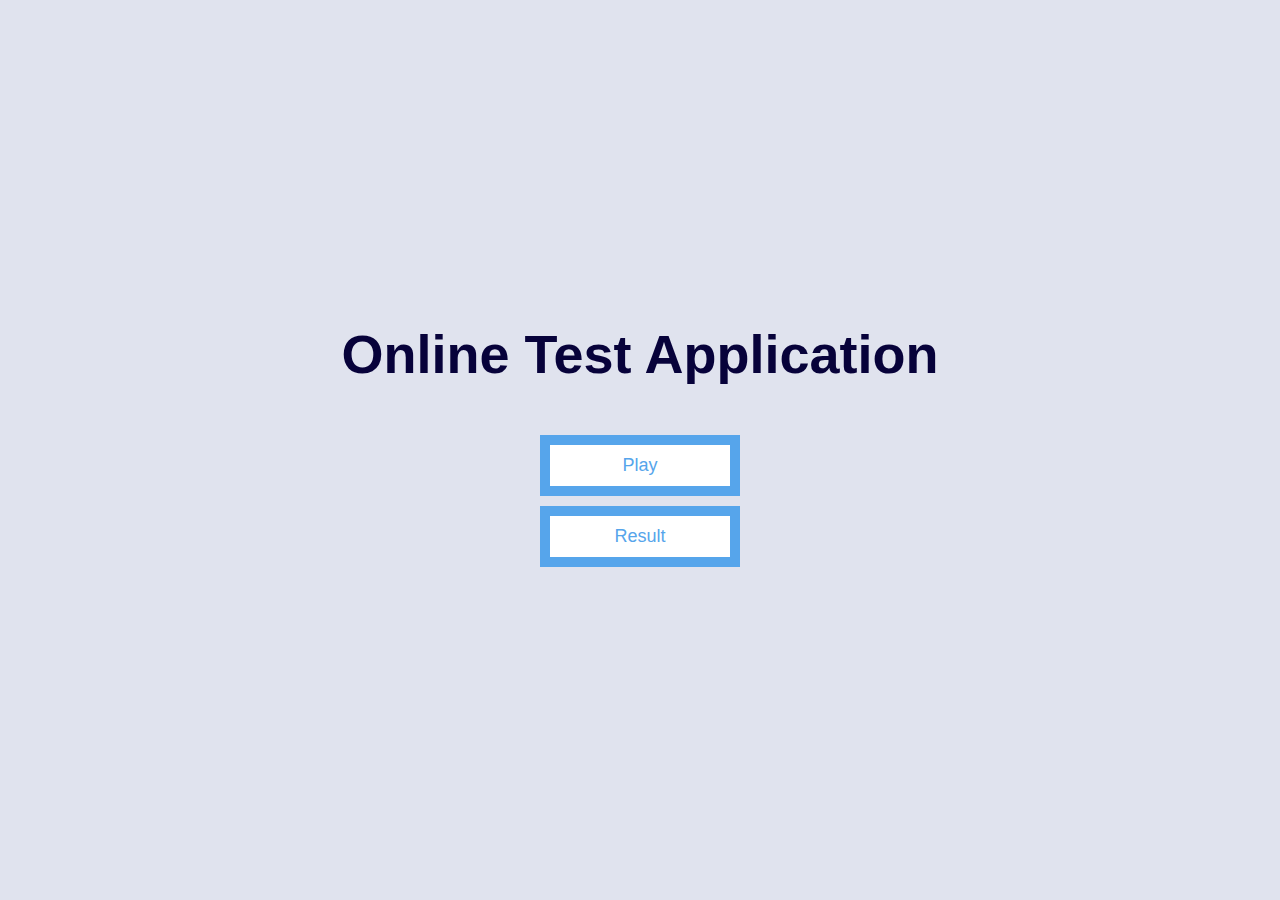
<file: index.html>
<!DOCTYPE html>
<html lang="en">
  <head>
    <meta charset="UTF-8" />
    <meta name="viewport" content="width=device-width, initial-scale=1.0" />
    <meta http-equiv="X-UA-Compatible" content="ie=edge" />
    <title>Online Test Application</title>
    <link rel="stylesheet" href="app.css" />
  </head>
  <body>
    <div class="container">
      <div id="home" class="flex-center flex-column">
        <h1>Online Test Application</h1>
        <a class="btn" href="./game.html">Play</a>
        <a class="btn" href="./highscores.html">Result</a>
      </div>
    </div>
  </body>
</html>
</file>
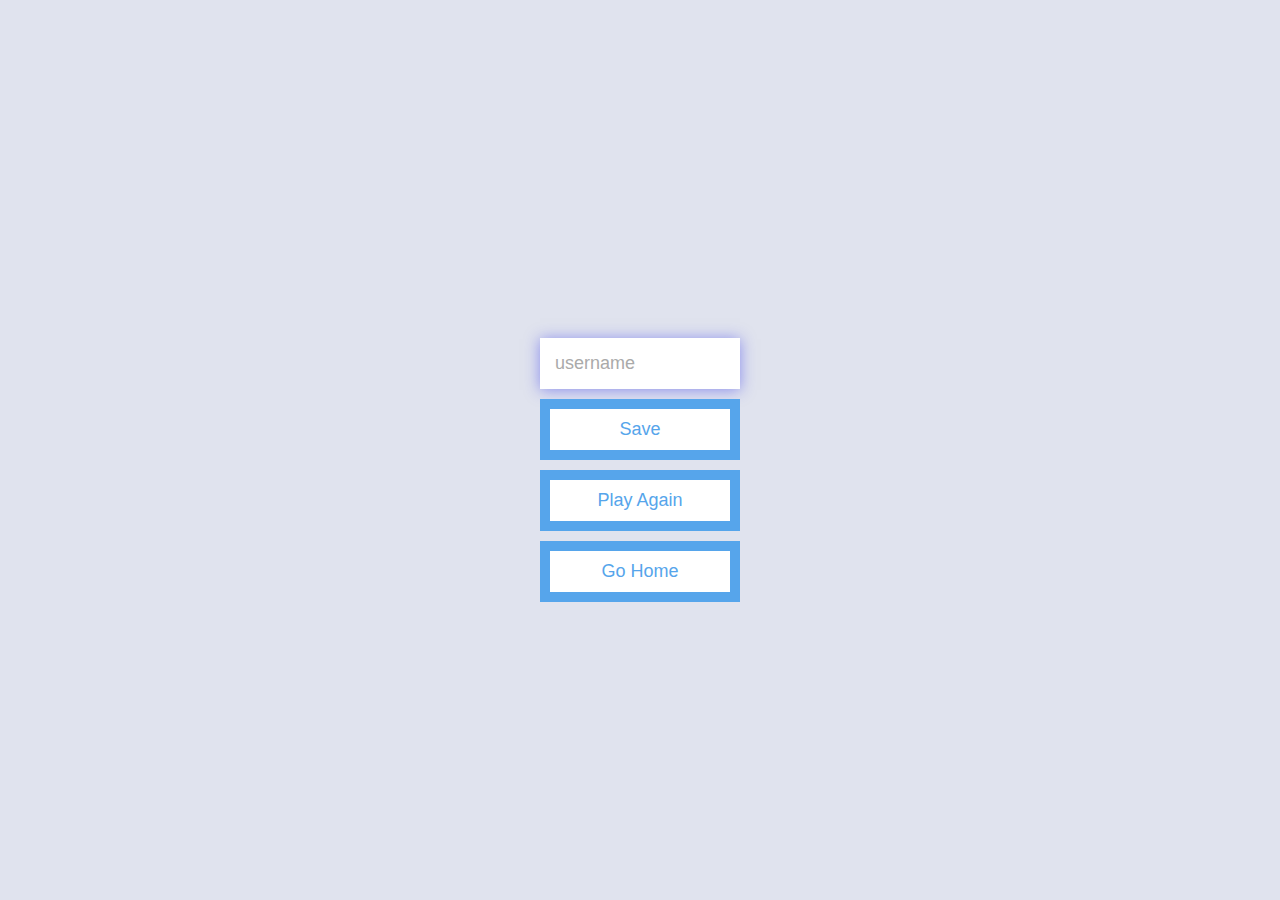
<file: end.html>
<!DOCTYPE html>
<html lang="en">
  <head>
    <meta charset="UTF-8" />
    <meta name="viewport" content="width=device-width, initial-scale=1.0" />
    <meta http-equiv="X-UA-Compatible" content="ie=edge" />
    <title>Congrats!</title>
    <link rel="stylesheet" href="app.css" />
  </head>
  <body>
    <div class="container">
      <div id="end" class="flex-center flex-column">
        <h1 id="finalScore"></h1>
        <form>
          <input
            type="text"
            name="username"
            id="username"
            placeholder="username"
          />
          <button
            type="submit"
            class="btn"
            id="saveScoreBtn"
            onclick="saveHighScore(event)"
            disabled
          >
        Save
          </button>
        </form>
        <a class="btn" href="./game.html">Play Again</a>
        <a class="btn" href="./index.html">Go Home</a>
      </div>
    </div>
    <script src="end.js"></script>
  </body>
</html>
</file>
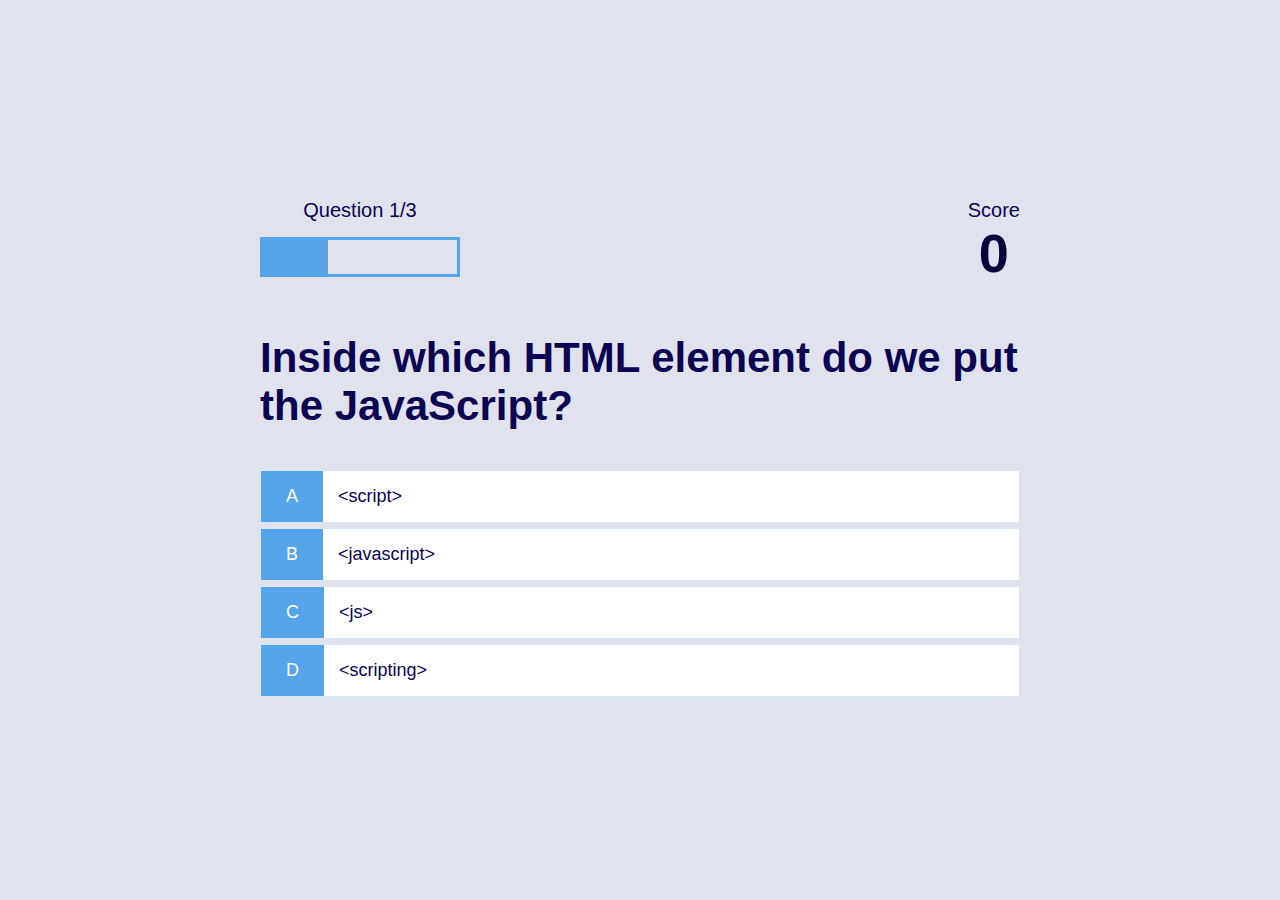
<file: game.html>
<!DOCTYPE html>
<html lang="en">
  <head>
    <meta charset="UTF-8" />
    <meta name="viewport" content="width=device-width, initial-scale=1.0" />
    <meta http-equiv="X-UA-Compatible" content="ie=edge" />
    <title>Online Test Application - Play</title>
    <link rel="stylesheet" href="app.css" />
    <link rel="stylesheet" href="game.css" />
  </head>
  <body>
    <div class="container">
      <div id="game" class="justify-center flex-column">
        <div id="hud">
          <div id="hud-item">
            <p id="progressText" class="hud-prefix">
              Question
            </p>
            <div id="progressBar">
              <div id="progressBarFull"></div>
            </div>
          </div>
          <div id="hud-item">
            <p class="hud-prefix">
              Score
            </p>
            <h1 class="hud-main-text" id="score">
              0
            </h1>
          </div>
        </div>
        <h2 id="question">What is the answer to this questions?</h2>
        <div class="choice-container">
          <p class="choice-prefix">A</p>
          <p class="choice-text" data-number="1">Choice 1</p>
        </div>
        <div class="choice-container">
          <p class="choice-prefix">B</p>
          <p class="choice-text" data-number="2">Choice 2</p>
        </div>
        <div class="choice-container">
          <p class="choice-prefix">C</p>
          <p class="choice-text" data-number="3">Choice 3</p>
        </div>
        <div class="choice-container">
          <p class="choice-prefix">D</p>
          <p class="choice-text" data-number="4">Choice 4</p>
        </div>
      </div>
    </div>
    <script src="game.js"></script>
  </body>
</html>
</file>
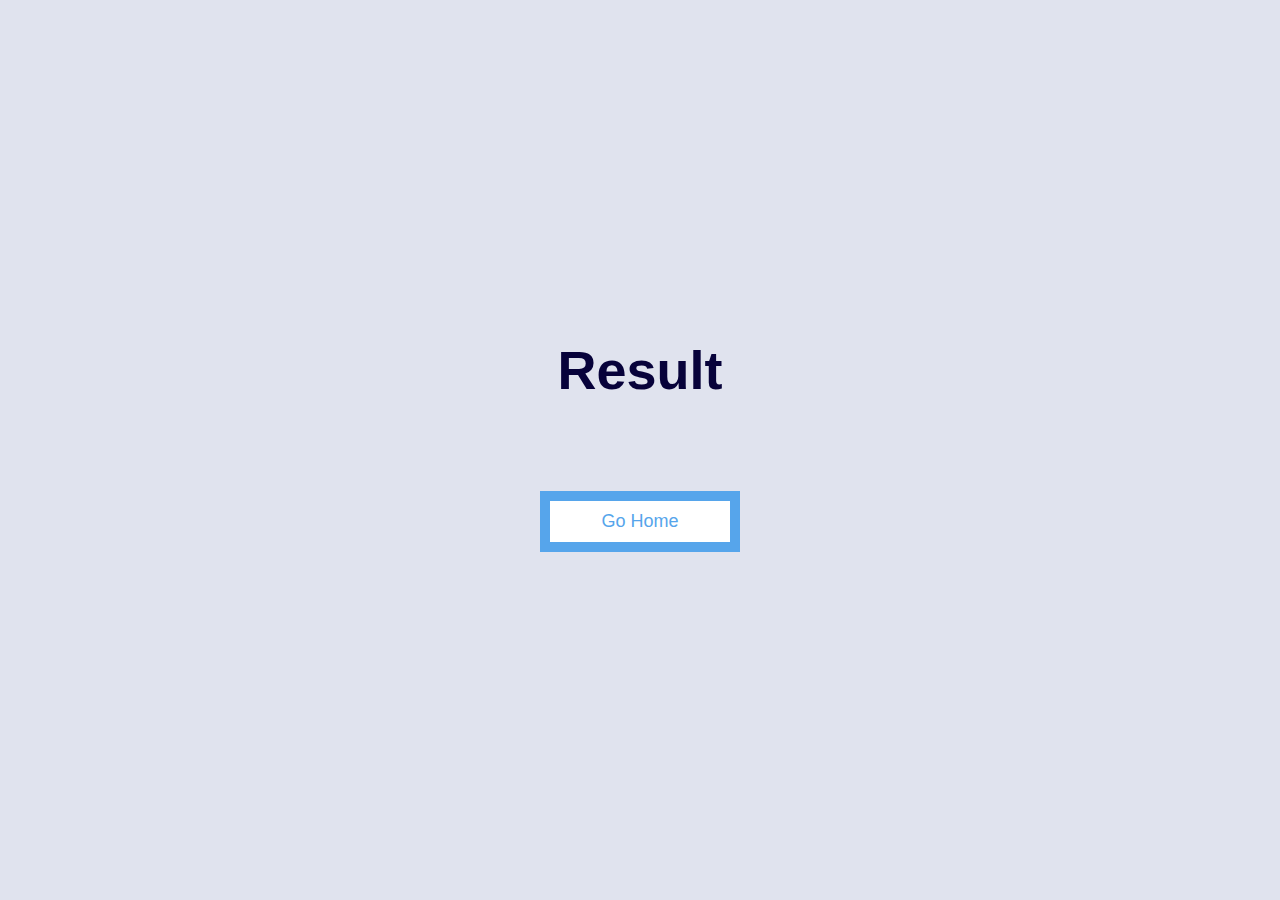
<file: highscores.html>
<!DOCTYPE html>
<html lang="en">
  <head>
    <meta charset="UTF-8" />
    <meta name="viewport" content="width=device-width, initial-scale=1.0" />
    <meta http-equiv="X-UA-Compatible" content="ie=edge" />
    <title>Result</title>
    <link rel="stylesheet" href="app.css" />
    <link rel="stylesheet" href="highscores.css" />
  </head>
  <body>
    <div class="container">
      <div id="highScores" class="flex-center flex-column">
        <h1 id="finalScore">Result</h1>
        <ul id="highScoresList"></ul>
        <a class="btn" href="./index.html">Go Home</a>
      </div>
    </div>
    <script src="highscores.js"></script>
  </body>
</html>
</file>
<file: app.css>
:root {
  background-color: #e0e3ee;
  font-size: 62.5%;
}

* {
  box-sizing: border-box;
  font-family: Arial, Helvetica, sans-serif;
  margin: 0;
  padding: 0;
  color: rgb(11, 4, 83);
}

h1,
h2,
h3,
h4 {
  margin-bottom: 1rem;
}

h1 {
  font-size: 5.4rem;
  color: #07023a;
  margin-bottom: 5rem;
}

h1 > span {
  font-size: 2.4rem;
  font-weight: 500;
}

h2 {
  font-size: 4.2rem;
  margin-bottom: 4rem;
  font-weight: 700;
}

h3 {
  font-size: 2.8rem;
  font-weight: 500;
}

/* UTILITIES */

.container {
  width: 100vw;
  height: 100vh;
  display: flex;
  justify-content: center;
  align-items: center;
  max-width: 80rem;
  margin: 0 auto;
  padding: 2rem;
}

.container > * {
  width: 100%;
}

.flex-column {
  display: flex;
  flex-direction: column;
}

.flex-center {
  justify-content: center;
  align-items: center;
}

.justify-center {
  justify-content: center;
}

.text-center {
  text-align: center;
}

.hidden {
  display: none;
}

/* BUTTONS */
.btn {
  font-size: 1.8rem;
  padding: 1rem 0;
  width: 20rem;
  text-align: center;
  border: 1rem solid #56a5eb;
  margin-bottom: 1rem;
  text-decoration: none;
  color: #56a5eb;
  background-color: white;
}

.btn:hover {
  cursor: pointer;
  box-shadow: 0 0.4rem 1.4rem 0 rgba(86, 185, 235, 0.5);
  transform: translateY(-0.1rem);
  transition: transform 150ms;
}

.btn[disabled]:hover {
  cursor: not-allowed;
  box-shadow: none;
  transform: none;
}

/* FORMS */
form {
  width: 100%;
  display: flex;
  flex-direction: column;
  align-items: center;
}

input {
  margin-bottom: 1rem;
  width: 20rem;
  padding: 1.5rem;
  font-size: 1.8rem;
  border: none;
  box-shadow: 0 0.1rem 1.4rem 0 rgba(52, 55, 235, 0.5);
}

input::placeholder {
  color: #aaa;
}
</file>
<file: game.css>
.choice-container {
  display: flex;
  margin-bottom: 0.5rem;
  width: 100%;
  font-size: 1.8rem;
  border: 0.1rem solid rgb(86, 165, 235, 0.25);
  background-color: white;
}

.choice-container:hover {
  cursor: pointer;
  box-shadow: 0 0.4rem 1.4rem 0 rgba(86, 185, 235, 0.5);
  transform: translateY(-0.1rem);
  transition: transform 150ms;
}

.choice-prefix {
  padding: 1.5rem 2.5rem;
  background-color: #56a5eb;
  color: white;
}

.choice-text {
  padding: 1.5rem;
  width: 100%;
}

.correct {
  background-color: #28a745;
}

.incorrect {
  background-color: #dc3545;
}

/* HUD */

#hud {
  display: flex;
  justify-content: space-between;
}

.hud-prefix {
  text-align: center;
  font-size: 2rem;
}

.hud-main-text {
  text-align: center;
}

#progressBar {
  width: 20rem;
  height: 4rem;
  border: 0.3rem solid #56a5eb;
  margin-top: 1.5rem;
}

#progressBarFull {
  height: 3.4rem;
  background-color: #56a5eb;
  width: 0%;
}
</file>
<file: highscores.css>
#highScoresList {
  list-style: none;
  padding-left: 0;
  margin-bottom: 4rem;
}

.high-score {
  font-size: 2.8rem;
  margin-bottom: 0.5rem;
}

.high-score:hover {
  transform: scale(1.025);
}
</file>
